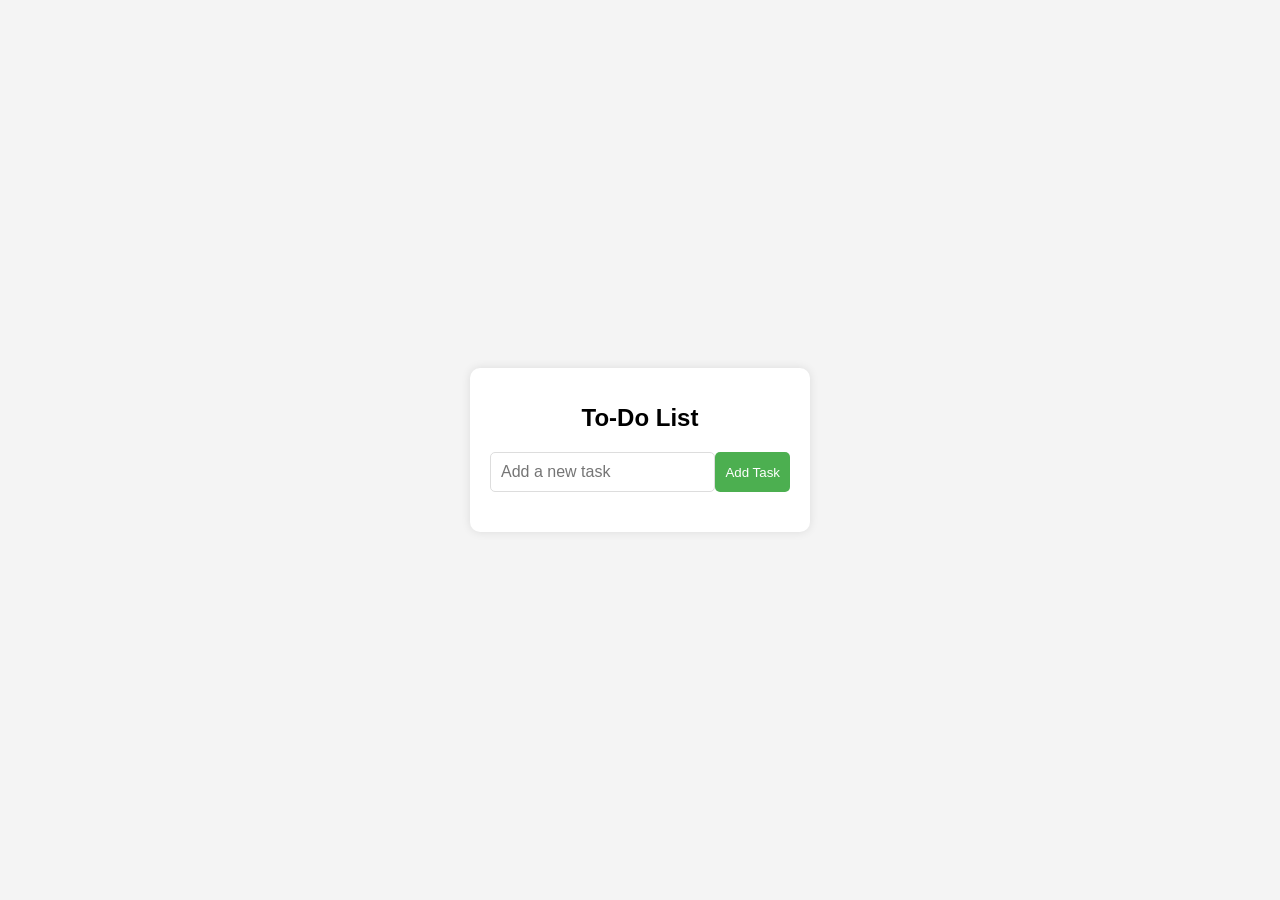
<file: index.html>
<!DOCTYPE html>
<html lang="en">
<head>
    <meta charset="UTF-8">
    <meta name="viewport" content="width=device-width, initial-scale=1.0">
    <title>To-Do List</title>
    <link rel="stylesheet" href="styles.css">
</head>
<body>
    <div class="todo-container">
        <h1>To-Do List</h1>
        <form id="todo-form">
            <input type="text" id="todo-input" placeholder="Add a new task" required>
            <button type="submit">Add Task</button>
        </form>
        <ul id="todo-list"></ul>
    </div>
    <script src="script.js"></script>
</body>
</html>
</file>
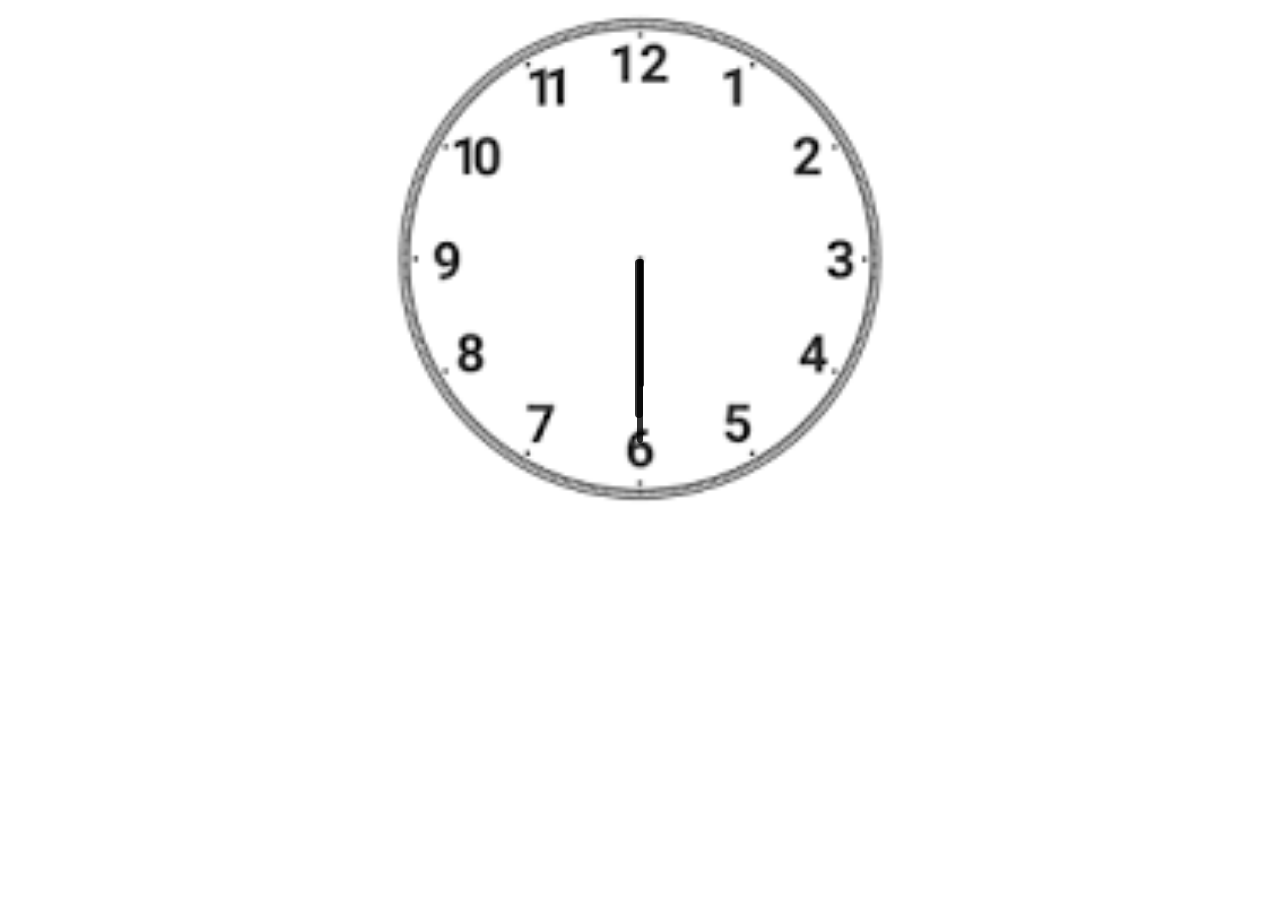
<file: HTML,CSS & JavaScript/index.html>
<!DOCTYPE html>
<html lang="en">
<head>
    <meta charset="UTF-8">
    <meta name="viewport" content="width=device-width, initial-scale=1.0">
    <title>Clock Using Pure Js</title>
    <link rel="stylesheet" href="index.css">
    <script src="index.js"></script>
</head>
<body>
    <div id="clockContainer">
        <div id="hour"></div>
        <div id="minute"></div>
        <div id="second"></div>
    </div>
</body>
</html>
</file>
<file: styles.css>
body {
    font-family: Arial, sans-serif;
    display: flex;
    justify-content: center;
    align-items: center;
    height: 100vh;
    background-color: #f4f4f4;
    margin: 0;
}

.todo-container {
    background-color: #fff;
    padding: 20px;
    border-radius: 10px;
    box-shadow: 0 0 10px rgba(0, 0, 0, 0.1);
    width: 300px;
}

h1 {
    text-align: center;
    font-size: 24px;
    margin-bottom: 20px;
}

#todo-form {
    display: flex;
    margin-bottom: 20px;
}

#todo-input {
    flex: 1;
    padding: 10px;
    font-size: 16px;
    border: 1px solid #ddd;
    border-radius: 5px;
}

button {
    padding: 10px;
    background-color: #4CAF50;
    color: white;
    border: none;
    border-radius: 5px;
    cursor: pointer;
}

button:hover {
    background-color: #45a049;
}

ul {
    list-style-type: none;
    padding: 0;
}

li {
    display: flex;
    justify-content: space-between;
    padding: 10px;
    background-color: #f9f9f9;
    margin-bottom: 10px;
    border-radius: 5px;
    box-shadow: 0 0 5px rgba(0, 0, 0, 0.1);
}

li.completed {
    text-decoration: line-through;
    background-color: #d3ffd3;
}

button.delete {
    background-color: #f44336;
}

button.delete:hover {
    background-color: #e53935;
}
</file>
<file: HTML,CSS & JavaScript/index.css>
#clockContainer{
    position: relative;
    margin:auto; 
    height: 40vw;
    width: 40vw;
    background: url(clock.png) no-repeat;
    background-size: 100%;
}
#hour,#minute,#second{
    position: absolute;
    background: black;
    border-radius: 10px;
    transform-origin: top;
}

#hour {
    width: 1%;
    height: 25%;
    top: 49%;
    left: 49.8%;
    opacity: 0.8;
        
}
#minute{
    width: 1.6%;
    height: 31%;
    top: 49%;
    left: 49%;
    opacity: 0.8;
    
}
#second{
    width: 1%;
    height: 36%;
    top: 49%;
    left: 49.5%;
    opacity: 0.8;
   
}
</file>
